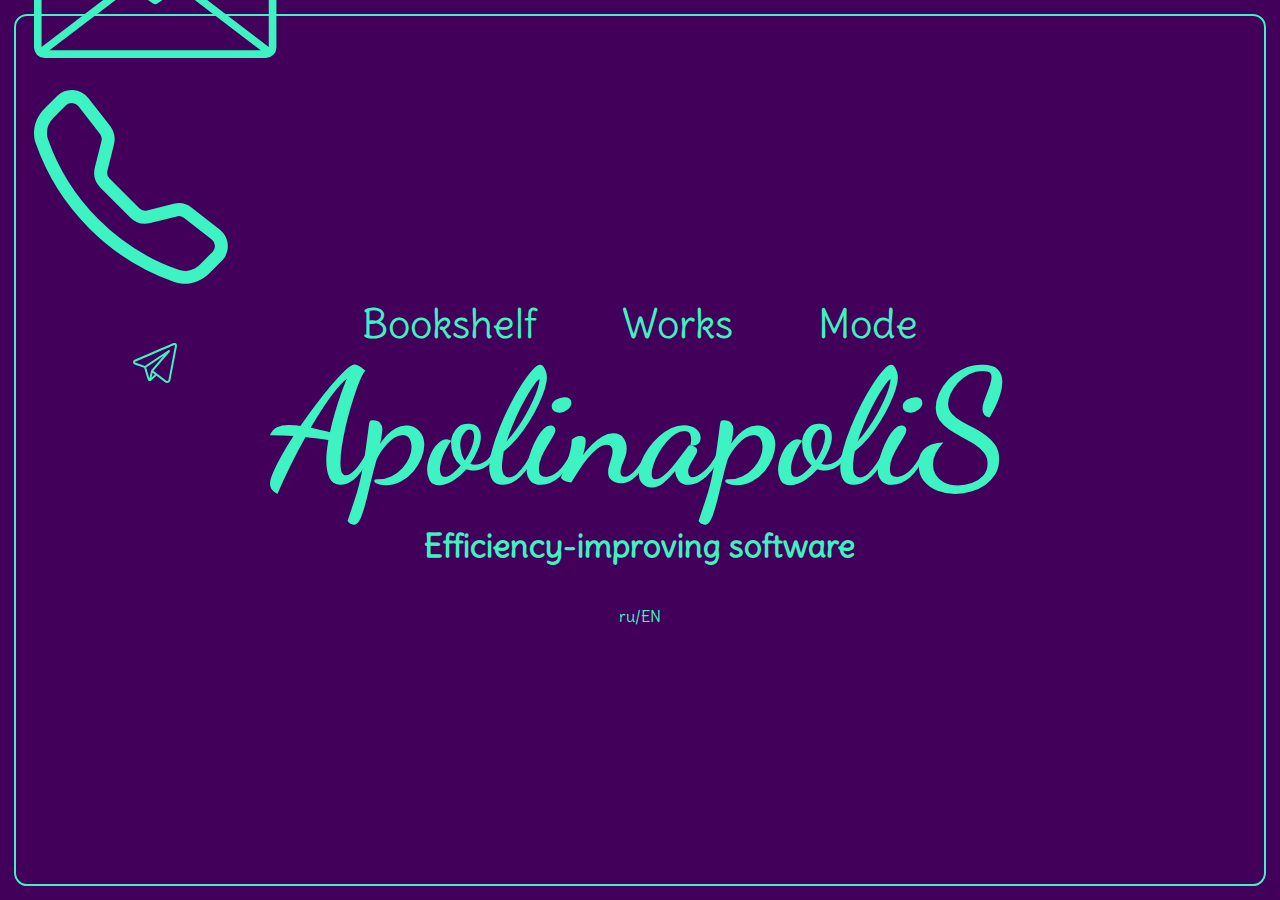
<file: index.html>
<!DOCTYPE html>
<html lang="en">

<head>
      <meta charset="UTF-8">
      <meta name="viewport" content="width=device-width, initial-scale=1.0">
      <title>asDevelop</title>
      <link rel="stylesheet" href="styles.css">
      <link rel="preconnect" href="https://fonts.googleapis.com">
      <link rel="preconnect" href="https://fonts.gstatic.com" crossorigin>
      <link href="https://fonts.googleapis.com/css2?family=Caveat:wght@400..700&family=Dancing+Script:wght@400..700&family=Delius&display=swap" rel="stylesheet">
      <link rel="icon" type="image/png" href="favicon/favicon-96x96.png" sizes="96x96" />
      <link rel="icon" type="image/svg+xml" href="/favicon/favicon.svg" />
      <link rel="shortcut icon" href="/favicon/favicon.ico" />
      <link rel="apple-touch-icon" sizes="180x180" href="/favicon/apple-touch-icon.png" />
      <link rel="manifest" href="/favicon/site.webmanifest" />
      <script src="main.js" defer></script>
</head>

<body>
      <script>
            const savedLanguage = localStorage.getItem('language') || 'en';
            const savedTheme = localStorage.getItem('theme');

            document.documentElement.classList.add(`lang-${savedLanguage}`);
            if (savedTheme === 'dark') {
                  document.body.classList.add('dark-theme');
            }
      </script>
      <div class="content">
            <div class="contacts">
                  <div class="tooltip" id="copy-tooltip"></div>
                  <div id="mail-wrap">
                        <svg viewBox="0 0 128 128" xmlns="http://www.w3.org/2000/svg">
                              <g>
                                    <path
                                          d="m5.53 34.21a5.53 5.53 0 0 0 -5.53 5.52v67.78a5.53 5.53 0 0 0 5.53 5.49h117a5.52 5.52 0 0 0 5.52-5.52v-67.75a5.52 5.52 0 0 0 -5.52-5.52zm117 4h.16l-58.69 42.01-58.64-42h117.12zm-74.53 35.46-43.84 33.39c-.06 0-.1.1-.16.15v-65zm3.4 2.44 11.46 8.2a2 2 0 0 0 1.16.37 2 2 0 0 0 1.17-.37l11.45-8.2 43.19 32.89h-111.66zm72.6 31.1a1.14 1.14 0 0 0 -.16-.15l-43.84-33.39 44-31.5z" />
                              </g>
                        </svg>   
                  </div>
                  <div id="phone-wrap">
                        <svg xmlns="http://www.w3.org/2000/svg"  viewBox="0 0 20 20">
                              <path
                                    d="M3.654 1.328a.678.678 0 0 0-1.015-.063L1.605 2.3c-.483.484-.661 1.169-.45 1.77a17.568 17.568 0 0 0 4.168 6.608 17.569 17.569 0 0 0 6.608 4.168c.601.211 1.286.033 1.77-.45l1.034-1.034a.678.678 0 0 0-.063-1.015l-2.307-1.794a.678.678 0 0 0-.58-.122l-2.19.547a1.745 1.745 0 0 1-1.657-.459L5.482 8.062a1.745 1.745 0 0 1-.46-1.657l.548-2.19a.678.678 0 0 0-.122-.58L3.654 1.328zM1.884.511a1.745 1.745 0 0 1 2.612.163L6.29 2.98c.329.423.445.974.315 1.494l-.547 2.19a.678.678 0 0 0 .178.643l2.457 2.457a.678.678 0 0 0 .644.178l2.189-.547a1.745 1.745 0 0 1 1.494.315l2.306 1.794c.829.645.905 1.87.163 2.611l-1.034 1.034c-.74.74-1.846 1.065-2.877.702a18.634 18.634 0 0 1-7.01-4.42 18.634 18.634 0 0 1-4.42-7.009c-.362-1.03-.037-2.137.703-2.877L1.885.511z" />
                        </svg>
                  
                  </div>
                  <div id="tg-wrap">
                        <a href="https://t.me/apolinapolis" target="_blank" class="telegram-logo">
                              <svg xmlns="http://www.w3.org/2000/svg"
                                    xmlns:xlink="http://www.w3.org/1999/xlink" viewBox="0 0 256 256" >
                                    <g>
                                          <g transform="scale(5.12,5.12)">
                                                <path
                                                      d="M44.37695,5.98633c-0.48705,0.02137 -0.96114,0.15692 -1.38867,0.32813c-0.42317,0.17006 -2.8594,1.20989 -6.45703,2.74805c-3.59763,1.53816 -8.27429,3.54117 -12.91016,5.52734c-9.27174,3.97235 -18.38281,7.88086 -18.38281,7.88086l0.06641,-0.02539c0,0 -0.5499,0.18381 -1.10742,0.57227c-0.27876,0.19423 -0.57866,0.44498 -0.82422,0.81055c-0.24556,0.36557 -0.42507,0.88366 -0.35742,1.43164c0.23762,1.92475 2.23242,2.4707 2.23242,2.4707l0.00781,0.00391l8.90234,3.04688c0.22697,0.75718 2.70012,9.01167 3.24414,10.75977c0.30045,0.96647 0.58167,1.52398 0.875,1.9043c0.14679,0.19032 0.30062,0.3376 0.4707,0.44531c0.06758,0.04279 0.13865,0.0749 0.20898,0.10352c0.0015,0.00066 0.00241,-0.00066 0.00391,0c0.00864,0.00381 0.01677,0.00415 0.02539,0.00781l-0.02344,-0.00586c0.01634,0.0066 0.03247,0.01771 0.04883,0.02344c0.03174,0.01112 0.05119,0.01074 0.0918,0.01953c1.01954,0.35598 1.86328,-0.30469 1.86328,-0.30469l0.03516,-0.02734l5.46875,-5.07227l8.875,6.91992l0.11133,0.05078c1.55345,0.68975 2.95832,0.30493 3.73633,-0.32812c0.77801,-0.63306 1.08398,-1.44922 1.08398,-1.44922l0.0332,-0.08594l6.52148,-33.99023c0.16687,-0.76044 0.19058,-1.41775 0.0332,-2.01172c-0.15738,-0.59397 -0.53974,-1.1103 -1.01953,-1.39648c-0.47979,-0.28619 -0.9817,-0.37879 -1.46875,-0.35742zM44.42969,8.01953c0.1978,-0.00916 0.34441,0.01345 0.39062,0.04102c0.04621,0.02756 0.06696,0.02394 0.11133,0.19141c0.04437,0.16747 0.0684,0.52021 -0.05273,1.07227l-0.00391,0.01172l-6.48437,33.79297c-0.01535,0.03402 -0.15047,0.34662 -0.45898,0.59766c-0.31473,0.25609 -0.66477,0.45599 -1.59375,0.06641l-9.70508,-7.56836l-0.27344,-0.21484l-0.00586,0.00586l-2.90234,-2.17773l16.31055,-19.18945c0.25603,-0.30045 0.31139,-0.72339 0.1413,-1.0796c-0.17009,-0.35622 -0.5338,-0.57906 -0.92841,-0.56883c-0.18875,0.0049 -0.37226,0.06314 -0.5293,0.16797l-23.60156,15.73438l-8.91602,-3.05273c0,0 -0.88536,-0.49268 -0.92773,-0.83594c-0.00235,-0.01902 -0.0128,-0.0018 0.0332,-0.07031c0.04601,-0.06849 0.16165,-0.18413 0.30664,-0.28516c0.28998,-0.20204 0.62109,-0.32422 0.62109,-0.32422l0.0332,-0.01172l0.0332,-0.01367c0,0 9.11155,-3.90871 18.38281,-7.88086c4.63563,-1.98607 9.31146,-3.98761 12.9082,-5.52539c3.59582,-1.53738 6.19406,-2.64398 6.41406,-2.73242c0.25046,-0.1003 0.49946,-0.14123 0.69727,-0.15039zM33.61328,18.79297l-12.36914,14.55273l-0.00586,0.00586c-0.01931,0.02325 -0.03756,0.04736 -0.05469,0.07227c-0.01962,0.02706 -0.03787,0.05509 -0.05469,0.08398c-0.06949,0.11795 -0.11403,0.24891 -0.13086,0.38477c-0.00001,0.0026 -0.00001,0.00521 0,0.00781l-1.61133,7.24609c-0.02679,-0.07829 -0.04555,-0.10693 -0.07422,-0.19922v-0.00195c-0.51179,-1.64446 -2.84514,-9.42921 -3.16797,-10.50586zM22.64063,35.73047l2.22266,1.66797l-3.26562,3.02734z">
                                                </path>
                                          </g>
                                    </g>
                              </svg>
                        </a>
                  </div>
            </div>

            <div class="features">
                  <nav>
                        <div class="nav-item no-select"><a href="bookshelf.html" data-key="nav.bookshelf">Bookshelf</a></div>
                        <div class="nav-item no-select"><a href="https://github.com/Apolinapolis" target="_blank"
                                    data-key="nav.works">Works</a></div>
                        <div class="nav-item no-select" data-key="nav.mode" id="theme-toggle" onclick="toggleTheme()">Mode</div>
                  </nav>
            </div>
            <div class="logo">
                  <h1 class="no-select">ApolinapoliS</h1>
                  <h2 class="no-select" data-key="slogan">Efficiency-improving software</h2>
            </div>
            <svg id="theme-toggle-icon" onclick="toggleTheme()" xmlns="http://www.w3.org/2000/svg" width="48" height="48"
                  viewBox="0 0 16 16">
                  <path
                        d="M6.225 1.227A7.5 7.5 0 0 1 10.5 8a7.5 7.5 0 0 1-4.275 6.773 7 7 0 1 0 0-13.546zM4.187.966a8 8 0 1 1 7.627 14.069A8 8 0 0 1 4.186.964z" />
            </svg>
            <div class="lang-toggle no-select" data-key="lang-toggle" onclick="toggleLanguage()">ru/EN</div>
      </div>
</body>

</html>
</file>
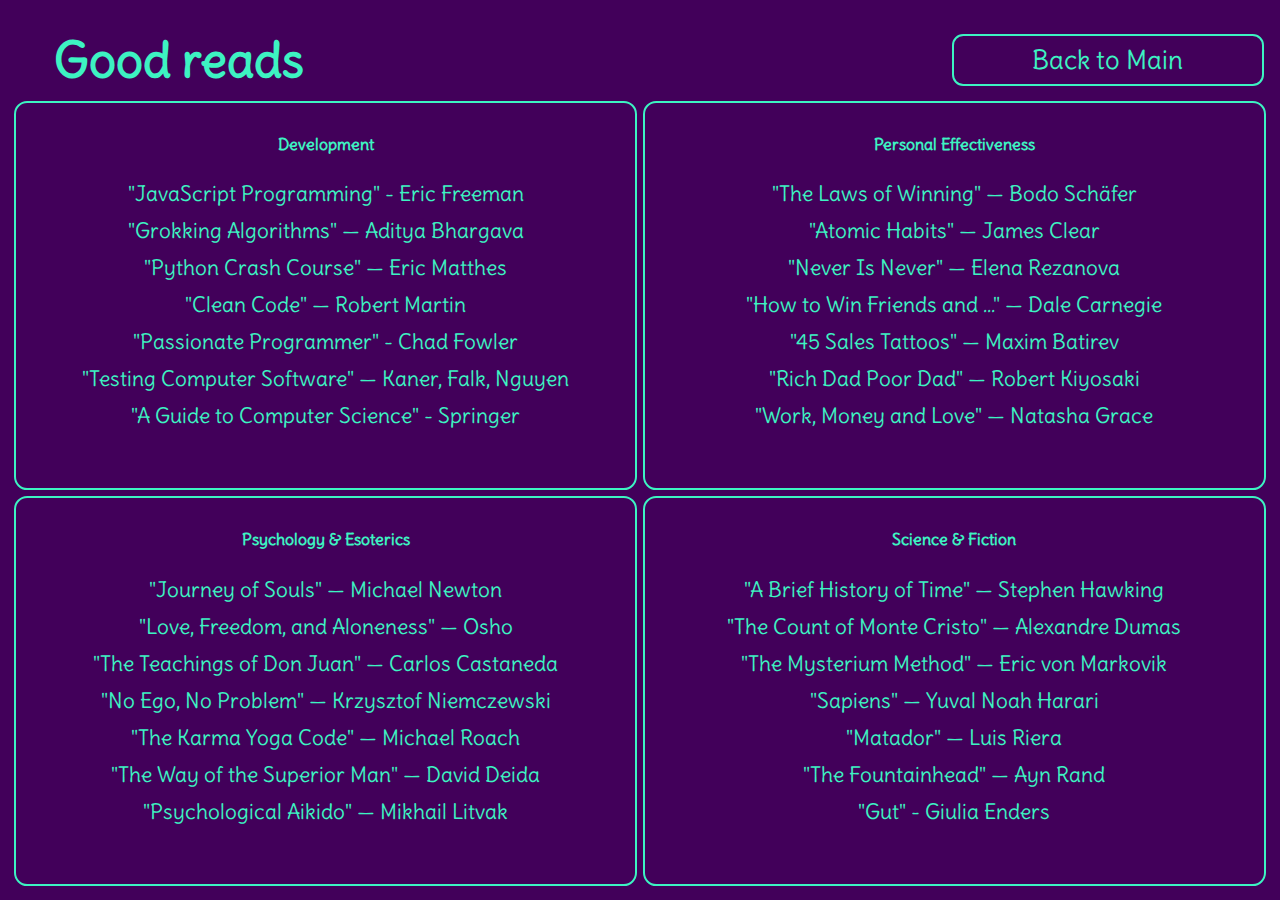
<file: bookshelf.html>
<!DOCTYPE html>
<html lang="en">

<head>
    <meta charset="UTF-8">
    <meta name="viewport" content="width=device-width, initial-scale=1.0">
    <title>Bookshelf</title>
    <link rel="stylesheet" href="styles.css">
    <link rel="preconnect" href="https://fonts.googleapis.com">
    <link rel="preconnect" href="https://fonts.gstatic.com" crossorigin>
    <link href="https://fonts.googleapis.com/css2?family=Caveat:wght@400..700&family=Delius&display=swap" rel="stylesheet">
<script src="main.js" defer></script>
</head>

<body>
    <script>
        const savedLanguage = localStorage.getItem('language') || 'en';
        const savedTheme = localStorage.getItem('theme');

        document.documentElement.classList.add(`lang-${savedLanguage}`);
        if (savedTheme === 'dark') {
            document.body.classList.add('dark-theme');
        }
    </script>
    <div class="container">
        <header>
            <h3 class="title" data-key="bookshelf.title">Good reads</h3>
            <button class="back-button" data-key="bookshelf.back-btn" onclick="window.location.href='index.html'">Back to Main</button>
        </header>
        <div class="books_content">
            <div class="category">
                <h4 data-key="bookshelf.dev">Development</h4>
                <ul class="book-list">
                    <li data-key="bookshelf.dev.1">"JavaScript Programming" - Eric Freeman</li>
                    <li data-key="bookshelf.dev.2">"Grokking Algorithms" — Aditya Bhargava</li>
                    <li data-key="bookshelf.dev.3">"Python Crash Course" — Eric Matthes</li>
                    <li data-key="bookshelf.dev.4">"Clean Code" — Robert Martin</li>
                    <li data-key="bookshelf.dev.5">"Passionate Programmer" - Chad Fowler</li>
                    <li data-key="bookshelf.dev.6">"Testing Computer Software" — Kaner, Falk, Nguyen</li>
                    <li data-key="bookshelf.dev.7">"A Guide to Computer Science" - Springer</li>
                </ul>
            </div>
            <div class="category">
                <h4 data-key="bookshelf.personal">Personal Effectiveness</h4>
                <ul class="book-list">
                    <li data-key="bookshelf.personal.1">"The Laws of Winning" — Bodo Schäfer</li>
                    <li data-key="bookshelf.personal.2">"Atomic Habits" — James Clear</li>
                    <li data-key="bookshelf.personal.3">"Never Is Never" — Elena Rezanova</li>
                    <li data-key="bookshelf.personal.4">"How to Win Friends and ..." — Dale Carnegie</li>
                    <li data-key="bookshelf.personal.5">"45 Sales Tattoos" — Maxim Batirev</li>
                    <li data-key="bookshelf.personal.6">"Rich Dad Poor Dad" — Robert Kiyosaki</li>
                    <li data-key="bookshelf.personal.7">"Work, Money and Love" — Natasha Grace</li>
                </ul>
            </div>
            <div class="category">
                <h4 data-key="bookshelf.psychology">Psychology & Esoterics</h4>
                <ul class="book-list">
                    <li data-key="bookshelf.psychology.1">"Journey of Souls" — Michael Newton</li>
                    <li data-key="bookshelf.psychology.2">"Love, Freedom, and Aloneness" — Osho</li>
                    <li data-key="bookshelf.psychology.3">"The Teachings of Don Juan" — Carlos Castaneda</li>
                    <li data-key="bookshelf.psychology.4">"No Ego, No Problem" — Krzysztof Niemczewski</li>
                    <li data-key="bookshelf.psychology.5">"The Karma Yoga Code" — Michael Roach</li>
                    <li data-key="bookshelf.psychology.6">"The Way of the Superior Man" — David Deida</li>
                    <li data-key="bookshelf.psychology.7">"Psychological Aikido" — Mikhail Litvak</li>
                </ul>
            </div>
            <div class="category">
                <h4 data-key="bookshelf.fiction">Science & Fiction</h4>
                <ul class="book-list">
                    <li data-key="bookshelf.fiction.1">"A Brief History of Time" — Stephen Hawking</li>
                    <li data-key="bookshelf.fiction.2">"The Count of Monte Cristo" — Alexandre Dumas</li>
                    <li data-key="bookshelf.fiction.3">"The Mysterium Method" — Eric von Markovik</li>
                    <li data-key="bookshelf.fiction.4">"Sapiens" — Yuval Noah Harari</li>
                    <li data-key="bookshelf.fiction.5">"Matador" — Luis Riera</li>
                    <li data-key="bookshelf.fiction.6">"The Fountainhead" — Ayn Rand</li>
                    <li data-key="bookshelf.fiction.7">"Gut" - Giulia Enders</li>
                </ul>
            </div>
        </div>
    </div>
</body>

</html>


<!-- 
    <div class="container">
        <header>
            <h3 class="title" data-key="bookshelf.title">Годное чтиво</h3>
            <button class="back-button" onclick="window.location.href='index.html'"></button>
        </header>
        <div class="books_content">
            <div class="category">
                <h4 data-key="bookshelf.dev">Разработка</h4>
                <ul class="book-list">
                    <li>"JavaScript" - Эрик Фримен, Элизабет Робсон (Head First)</li>
                    <li>"Грокаем Алгоритмы" - Адитья Бхаргава</li>
                    <li>"Python" - Эрик Мэтиз</li>
                    <li>"Чистый код" - Роберт Мартин</li>
                    <li>"Карьера в IT" - Джон Сомнез</li> Ч.Фаулер «Программист-фанатик»
                    <li>"Тестирование ПО" - Канер, Фолк, Нгуен</li>
                    <li>"Гид по Computer Science" - Вильям Спрингер</li>
                </ul>
            </div>
            <div class="category">
                <h4 data-key="bookshelf.personal">Личная эффективность</h4>
                <ul class="book-list">
                    <li>"Законы победителей" - Бодо Шефер</li>
                    <li>"Атомные привычки" - Джеймс Клир</li>
                    <li>"Никогда-нибудь" - Елена Резанова</li>
                    <li>"Как завоёвывать друзей и ..." - Дейл Карнеги</li>
                    <li>"45 татуировок продавана" - Максим Батырев</li>
                    <li>"Богатый папа, бедный папа" - Роберт Кийосаки</li>
                    <li>"Работа, деньги и Любовь" - Наташа Грейс</li>
                </ul>
            </div>
            <div class="category">
                <h4 data-key="bookshelf.psychology">Психология и эзотерика</h4>
                <ul class="book-list">
                    <li>"Путешествие души" - Майкл Ньютон</li>
                    <li>"Любовь, свобода, одиночество" - ОШО</li>
                    <li>"Учение Дона Хуана" - Карлос Кастанеда</li>
                    <li>"Нет Эго, нет проблем" - Крин Нибауэр</li>
                    <li>"Кармический менеджмент" - Майкл Роуч</li>
                    <li>"Путь настоящего мужчины" - Дэвид Дэйда</li>
                    <li>"Психологическое айкидо" - Михаил Литвак</li>
                </ul>
            </div>
            <div class="category">
                <h4 data-key="bookshelf.fiction">Fiction & Science</h4>
                <ul class="book-list">
                    <li>"Краткая история времени" - Стивен Хокинг</li>
                    <li>"Очаровательный кишечник" - Джулия Эндерс</li>
                    <li>"Граф Монте-Кристо" - Александр Дюма</li>
                    <li>"Метод Мистери" - Эрик фон Марковик</li>
                    <li>"Sapiens" - Юваль Ной Харари</li>
                    <li>"Матадор" - Луис Ривера</li>
                    <li>"Источник" - Айн Рэнд</li> -->
</file>
<file: styles.css>
:root {
    --light-text_color: #3df3c2;
    --light-background-color: #42005a;
    --dark-text_color: #401202;
    --dark-background-color: #BF7C41;
    --base-hover-color: #cef565;
}


/* global styles */
html,
body {
    margin: 0;
    padding: 0;
    width: 100%;
    height: 100vh;
    box-sizing: border-box;
    overflow: hidden;
}

html.lang-en {
    font-family: "Delius", cursive;
    font-optical-sizing: auto;
}

html.lang-ru {
    font-family: "Caveat", cursive;
    font-optical-sizing: auto;
}

body {
    padding: 1.8vh;
    color: var(--light-text_color);
    background-color: var(--light-background-color);
    font-weight: 400;
    font-style: normal;
    text-align: center;
    align-items: center;
}

body.dark-theme {
    color: var(--dark-text_color);
    background-color: var(--dark-background-color);
}

.no-select {
    user-select: none;
    -webkit-user-select: none;
    -moz-user-select: -moz-none;
    -ms-user-select: none;
}


/* main */
#theme-toggle-icon {
    grid-column: 5;
    grid-row: 2;
    justify-self: center;
    align-self: start;
    display: none;
    cursor: pointer;
    transition: transform 0.3s ease;
}

#theme-toggle-icon:hover {
    transform: scale(1.2);
}

.content {
    display: grid;
    grid-template-columns: 20% 20% 20% 20% 20%;
    grid-template-rows: 20% 20% 20% 20% 20%;
    align-items: center;
    padding: 2vh;
    width: 100%;
    height: 100%;
    box-sizing: border-box;
    outline: 2px solid var(--light-text_color);
    border-radius: 0.7rem;
}

body.dark-theme .content {
    outline: 2px solid var(--dark-text_color);
}

svg path {
    fill: var(--light-text_color);
    transition: fill 2.5s ease;
}

body.dark-theme svg path {
    fill: var(--dark-text_color);
}

#tg-btn {
    grid-column: 5;
    grid-row: 1;
}

.telegram-logo {
    display: block;
    transition: all 0.3s ease;
}

.telegram-logo svg {
    width: 50px;
    height: 50px;
    transition: all 0.3s ease;
}

.telegram-logo:hover {
    transform: scale(1.2) rotate(10deg);
}

.features {
    grid-row: 2;
    grid-column-start: 1;
    grid-column-end: 6;
    align-self: end;
    touch-action: manipulation;
    margin-bottom: 2vh;
}

.logo {
    grid-row: 3;
    grid-column-start: 1;
    grid-column-end: 6;
    width: 100%;
    pointer-events: none;
}

h1 {
    font-family: "Dancing Script", cursive;
    font-size: 10rem;
    margin: 0%;
}

h2 {
    font-size: 2rem;
    margin: 0;
}

nav {
    display: flex;
    list-style-type: none;
    justify-content: center;
    gap: 7%;
}

.nav-item {
    font-size: 2.5rem;
    cursor: pointer;
    transition: transform 0.4s ease;
}

.nav-item a {
    text-decoration: none;
    color: inherit;
}

.nav-item:hover {
    transform: scale(1.2) rotate(10deg);
    color: var(--base-hover-color);
}

.lang-toggle {
    grid-column: 3;
    grid-row: 4;
    transition: transform 0.4s ease;
}

.lang-toggle:hover {
    cursor: pointer;
    transform: scale(1.2);
    color: var(--base-hover-color);
    transition: transform 0.4s ease;
}

@media (max-width: 830px) {
    .content {
        padding: 1vh;
    }

    body {
        padding: 1.2vh;
    }

    .logo h1 {
        font-size: 7rem;
    }

    .logo h2 {
        font-size: 2rem;
    }

    .features nav div {
        font-size: 2rem;
    }
}

@media (max-width: 768px) {
    #theme-toggle {
        display: none;
    }

    #theme-toggle-icon {
        display: block;
    }

    .content {
        padding: 0;
    }

    body {
        padding: 1vh;
    }

    .logo h1 {
        font-size: 6rem;
    }

    .logo h2 {
        font-size: 1.4rem;
    }

    .features {
        margin-bottom: 0;
    }

    .features nav div {
        font-size: 1.8rem;
    }


}

@media (max-width: 470px) {
    .logo h1 {
        font-size: 4rem;
    }
}

@media (max-height: 400px) {
    .logo {
        height: 135px;
    }
}

/* bookshelf */
.container {
    display: flex;
    flex-direction: column;
    height: 100%;
}

header {
    display: flex;
    align-items: center;
    justify-content: space-between;
    height: 10%;
}

header .title {
    flex: 1;
    text-align: left;
    max-width: 75%;
    margin-left: 3%;
    font-size: 3rem;
}

header .back-button {
    flex: 1;
    max-width: 25%;
    background-color: var(--light-background-color);
    color: var(--light-text_color);
    border: 2px solid var(--light-text_color);
    padding: 0.5rem;
    border-radius: 0.7rem;
    cursor: pointer;
    font-size: 1.6rem;
    transition: background-color 0.4s ease;
    text-align: center;
}

.lang-en .back-button {
    font-family: "Delius", cursive;
}

body.dark-theme .back-button {
    background-color: var(--dark-background-color);
    color: var(--dark-text_color);
    border-color: var(--dark-text_color)
}

html.lang-ru .back-button {
    font-family: "Caveat", cursive;
    font-optical-sizing: auto;
}

header .back-button:hover {
    background-color: var(--base-hover-color);
}

.books_content {
    display: grid;
    grid-template-columns: repeat(2, 1fr);
    grid-gap: 10px;
    width: 100%;
    height: 100%;
    border-radius: 0.7rem;
}

.category {
    outline: 2px solid var(--light-text_color);
    padding: 1rem;
    border-radius: 0.7rem;
}

body.dark-theme .category {
    outline: 2px solid var(--dark-text_color);
}

.book-list {
    list-style-type: none;
    padding: 0;
    margin: 0;
}

.book-list li {
    padding: 5px 0;
    font-size: 1.5rem;
}

.book-list li:hover {
    color: var(--base-hover-color);
}

.lang-ru .book-list li {
    font-size: 1.6rem
}

.lang-ru summary {
    font-size: 2rem;
}


@media (min-width: 769px) {
    details > summary {
        display: block;
        margin: 0 0 1rem 0;
        font-size: 1.8rem;
        text-decoration: underline;
    }
}

@media (max-width: 1280px) {
    .lang-en .book-list li {
        font-size: 1.3rem
    }

    .category {
        padding: 0.6rem;
    }
}

@media (max-width: 1024px) {
    .lang-en .book-list li {
        font-size: 1.1rem
    }

    .lang-ru .book-list li {
        font-size: 1.4rem;
    }

    .category {
        padding: 0.3rem;
    }
}

@media (max-width: 840px) {
    .lang-en .book-list li {
        font-size: 1rem
    }
}

@media (max-width: 768px) {
    .books_content {
        display: flex;
        flex-direction: column;
        border-radius: 0.7rem;
        gap: 1rem;
        padding-top: 3rem;
        align-items: center;
    }

    details > summary {
        font-size: 1.5rem;
    }

    .category{
        width: 90%;
    }
}

@media (max-width: 420px) {
    .lang-ru .book-list li {
        font-size: 1.2rem;
    }
}

@media (max-width: 380px) {
    .lang-en .title {
        font-size: 2rem;
    }

    .category{
        width: 98%;
    }
}
</file>
